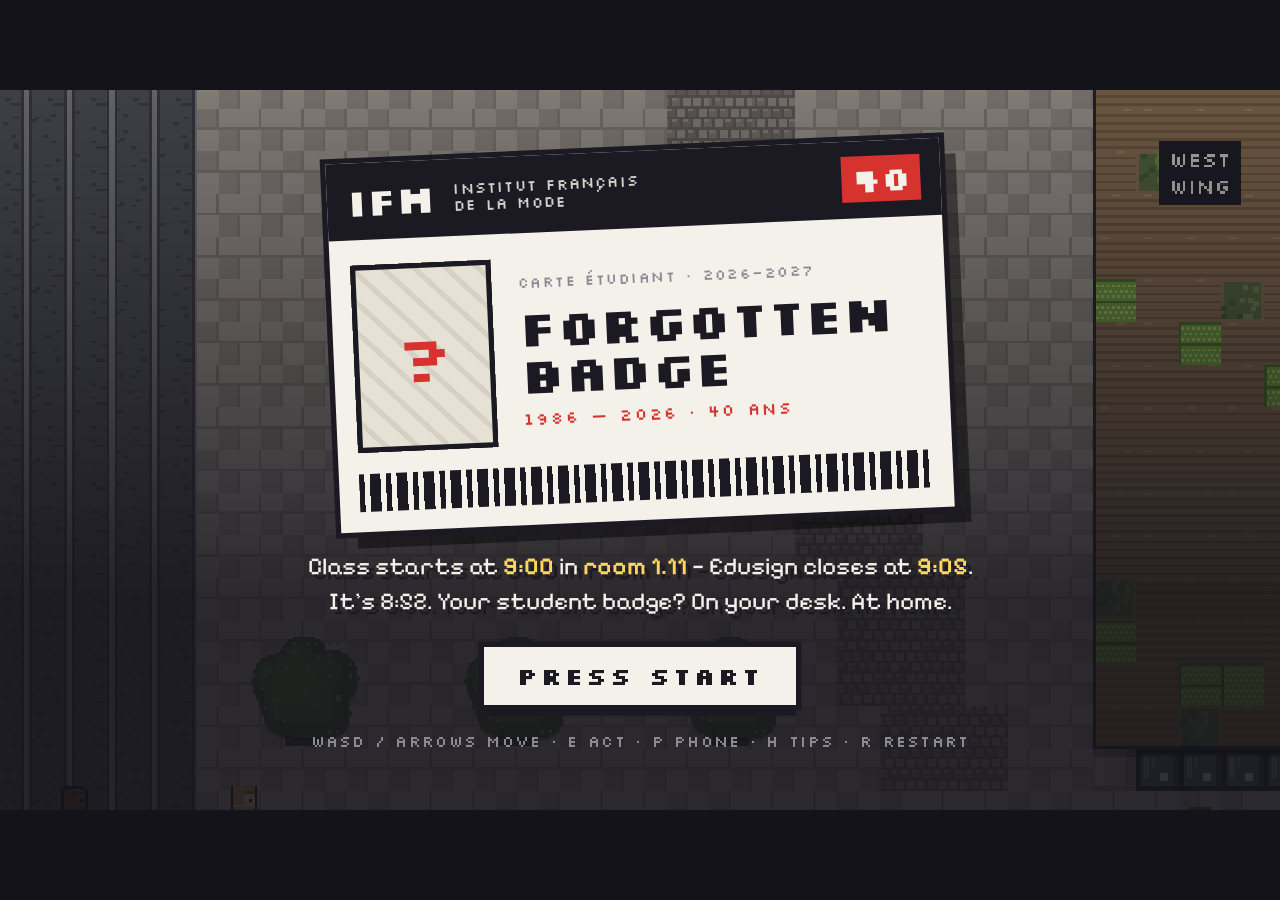
<file: index.html>
<!doctype html>
<html lang="en">
<head>
  <meta charset="utf-8">
  <meta name="viewport" content="width=device-width, initial-scale=1, maximum-scale=1, user-scalable=no, viewport-fit=cover">
  <meta name="apple-mobile-web-app-capable" content="yes">
  <meta name="theme-color" content="#14131a">
  <title>Forgotten Badge — IFM 40</title>
  <link rel="icon" href="data:image/svg+xml,%3Csvg xmlns=%22http://www.w3.org/2000/svg%22 viewBox=%220 0 16 16%22%3E%3Crect width=%2216%22 height=%2216%22 fill=%22%23d6332e%22/%3E%3Crect x=%223%22 y=%225%22 width=%2210%22 height=%226%22 fill=%22%23f4f1ea%22/%3E%3C/svg%3E">
  <meta name="description" content="Late for class, badge at home. Sneak into IFM room 1.11 before Edusign closes. Made for IFM’s 40th anniversary.">
  <link rel="preconnect" href="https://fonts.googleapis.com">
  <link rel="preconnect" href="https://fonts.gstatic.com" crossorigin>
  <link href="https://fonts.googleapis.com/css2?family=Pixelify+Sans:wght@400;600&family=Silkscreen:wght@400;700&display=swap" rel="stylesheet">
  <link rel="stylesheet" href="css/base.css">
  <link rel="stylesheet" href="css/hud.css">
  <link rel="stylesheet" href="css/screens.css">
  <link rel="stylesheet" href="css/touch.css">
</head>
<body>
  <main id="app">
    <div id="stage">
      <div id="game"></div>

      <!-- ── In-game HUD ── -->
      <div id="hud">
        <div class="hud-tl">
          <div id="meter" data-level="low">
            <span class="meter-label">Suspicion</span>
            <span class="meter-bar"><span id="sus-fill"></span></span>
          </div>
          <div id="objective"><span class="obj-dot"></span><span id="objective-text"></span></div>
        </div>
        <div class="hud-tr">
          <button id="restart" class="hud-btn" title="Restart the game (R, twice)" onclick="window.__restart && window.__restart()">↺</button>
          <span id="clock">08:52</span>
          <span id="badge-chip" class="chip">Badge</span>
          <span id="hidden-chip" class="chip">Hidden</span>
        </div>
        <aside id="ways" class="is-min" onclick="window.__toggleWays && window.__toggleWays()"><h4><span id="ways-title">Ways in</span><b id="ways-count"></b><em class="only-desk">H</em></h4><ol id="ways-list"></ol><p id="ways-keys"></p></aside>
        <div id="prompt"><span></span></div>
        <div id="toast"></div>
      </div>

      <!-- ── Cinematic ── -->
      <div class="bar bar--top"></div>
      <div class="bar bar--bottom"></div>
      <div id="caption"></div>
      <button id="skip" onclick="window.__input && window.__input.press('back')">Skip <span class="only-desk">· Esc</span></button>
      <div id="card"></div>

      <!-- ── Dialogue ── -->
      <div id="dialogue" onclick="window.__advance && window.__advance()">
        <div id="dlg-name"></div>
        <div id="dlg-text"></div>
        <div class="dlg-next"><span class="only-desk">E</span><span class="only-touch">tap</span> ▶</div>
      </div>

      <!-- ── Phone ── -->
      <div id="phone">
        <div class="phone-top"><span id="phone-title">Inès</span><button id="phone-close" aria-label="Close">×</button></div>
        <div id="phone-msgs"></div>
        <div id="phone-choices"></div>
      </div>

      <!-- ── Title: the badge you forgot ── -->
      <section id="screen-title" class="screen">
        <div class="idcard">
          <div class="idcard-head">
            <span class="idcard-logo">IFM</span>
            <span class="idcard-school">Institut Français<br>de la Mode</span>
            <span class="idcard-40">40</span>
          </div>
          <div class="idcard-body">
            <div class="idcard-photo"><span>?</span></div>
            <div class="idcard-info">
              <span class="idcard-kicker">Carte étudiant · 2026–2027</span>
              <h1>Forgotten<br>Badge</h1>
              <span class="idcard-meta">1986 — 2026 · 40 ans</span>
            </div>
          </div>
          <div class="idcard-strip"></div>
        </div>
        <p class="title-blurb">Class starts at <b>9:00</b> in <b>room&nbsp;1.11</b> — Edusign closes at <b>9:05</b>.<br>It’s 8:52. Your student badge? On your desk. At home.</p>
        <button id="title-start" class="btn btn--start">Press start</button>
        <p class="title-controls only-desk">WASD / arrows move · E act · P phone · H tips · R restart</p>
        <p class="title-controls only-touch">Joystick move · A act · phone button</p>
      </section>

      <!-- ── Character builder ── -->
      <section id="screen-builder" class="screen">
        <div class="builder">
          <div class="builder-left">
            <span class="builder-kicker">Who forgot their badge?</span>
            <canvas id="builder-preview" width="288" height="144"></canvas>
            <button id="builder-random" class="btn btn--ghost">Shuffle</button>
          </div>
          <div class="builder-right">
            <ul id="builder-rows"></ul>
            <button id="builder-go" class="btn">Let’s go ▶</button>
            <p class="builder-hint only-desk">↑ ↓ choose · ← → change · Enter go</p>
          </div>
        </div>
      </section>

      <!-- ── Caught ── -->
      <section id="screen-caught" class="screen">
        <div class="caught-stamp">Caught</div>
        <p class="caught-who" id="caught-who"></p>
        <p class="caught-line" id="caught-line"></p>
        <button id="caught-retry" class="btn">Try again</button>
      </section>

      <!-- ── Win ── -->
      <section id="screen-win" class="screen">
        <span class="win-kicker">Room 1.11</span>
        <h2 id="win-head">You made it.</h2>
        <p id="win-note"></p>
        <div class="win-stats"><span>Arrived <b id="win-time"></b></span><span id="win-caught"></span><span>Participation <b id="win-grade"></b></span></div>
        <p class="win-sign">Happy 40th, IFM · 1986 — 2026</p>
        <button id="win-again" class="btn">Play again</button>
      </section>
    </div>

    <!-- ── Touch controls (phones only) ── -->
    <div id="touch">
      <div id="stick"><div id="stick-knob"></div></div>
      <div class="touch-btns">
        <button id="btn-run" class="tbtn tbtn--run">Run</button>
        <button id="btn-act" class="tbtn tbtn--act">A</button>
      </div>
      <button id="btn-phone" class="tbtn tbtn--phone" aria-label="Phone"><i></i></button>
    </div>

    <div id="rotate"><div class="rotate-phone"></div><p>Turn your phone sideways</p></div>
  </main>

  <script src="js/vendor/phaser.min.js"></script>
  <script type="module">
    import { HUD } from './js/ui/hud.js';
    window.__advance = () => HUD.advance();
    window.__toggleWays = () => HUD.toggleWays();
    window.__restart = () => HUD.restart();
  </script>
  <script type="module" src="js/main.js"></script>
</body>
</html>
</file>
<file: css/base.css>
/* ── Tokens ─────────────────────────────────────────────── */
:root {
  --ink: #1b1a22;
  --void: #14131a;
  --paper: #f4f1ea;
  --paper-2: #e6e1d5;
  --red: #d6332e;
  --amber: #f2b134;
  --green: #7fbf3f;
  --mute: #8b8a92;
  --px: max(2px, 0.42cqw);            /* one "art pixel" at current scale */
  --font-ui: 'Silkscreen', monospace;
  --font-text: 'Pixelify Sans', monospace;
}

* { box-sizing: border-box; margin: 0; padding: 0; }
html, body { height: 100%; background: var(--void); color: var(--paper); overflow: hidden; }
body {
  font-family: var(--font-text);
  -webkit-font-smoothing: none;
  -webkit-tap-highlight-color: transparent;
  -webkit-user-select: none; user-select: none;
  touch-action: none;
}
button { font: inherit; color: inherit; background: none; border: 0; cursor: pointer; }

#app { position: fixed; inset: 0; display: grid; place-items: center; }

/* 16:9 stage, as large as the screen allows */
#stage {
  position: relative;
  width: min(100vw, calc(100dvh * 16 / 9));
  aspect-ratio: 16 / 9;
  container-type: size;
  overflow: hidden;
  background: var(--void);
}
#game, #game canvas { position: absolute; inset: 0; width: 100% !important; height: 100% !important; }
#game canvas { image-rendering: pixelated; image-rendering: crisp-edges; }

/* pixel-step border used across UI */
.px-frame {
  box-shadow:
    0 calc(var(--px) * -1) 0 0 var(--ink), 0 var(--px) 0 0 var(--ink),
    calc(var(--px) * -1) 0 0 0 var(--ink), var(--px) 0 0 0 var(--ink);
}

.only-touch { display: none; }
body.is-touch .only-touch { display: block; }
body.is-touch .only-desk { display: none; }

#rotate { display: none; }
@media (orientation: portrait) and (pointer: coarse) {
  #rotate {
    position: fixed; inset: 0; z-index: 99; display: grid; place-content: center; gap: 20px;
    background: var(--void); text-align: center; font-family: var(--font-ui); font-size: 14px; letter-spacing: .06em;
  }
  .rotate-phone {
    width: 34px; height: 58px; margin: 0 auto; border: 4px solid var(--paper); border-radius: 6px;
    animation: rot 2.4s steps(1) infinite;
  }
  @keyframes rot { 0%, 40% { transform: rotate(0); } 50%, 90% { transform: rotate(-90deg); } }
}

/* ── plan viewer ── */
body.is-plan #stage { width: 100vw; height: calc(100dvh - 48px); aspect-ratio: auto; margin-top: 48px; }
body.is-plan #app { place-items: start; }
body.is-plan #touch, body.is-plan #rotate { display: none !important; }
#plan-bar {
  position: fixed; left: 0; right: 0; top: 0; height: 48px; z-index: 50; display: flex; align-items: center; gap: 14px; padding: 0 14px;
  background: #1b1a22; border-bottom: 1px solid #3a3943; font: 600 14px/1 var(--font-text); color: var(--paper);
}
#plan-bar strong { font: 700 12px/1 var(--font-ui); letter-spacing: .1em; color: #ffd75e; }
#plan-bar a, #plan-bar button { color: var(--paper); text-decoration: none; background: #2a2932; padding: 7px 11px; border-radius: 3px; font: inherit; }
#plan-bar a.is-on { background: var(--paper); color: var(--ink); }
#plan-bar a.play { margin-left: auto; background: var(--red); }
#plan-bar label { display: flex; gap: 6px; align-items: center; cursor: pointer; }
#plan-bar .sep { width: 1px; height: 22px; background: #3a3943; }
#plan-bar .hint { color: var(--mute); font-size: 13px; }
</file>
<file: css/hud.css>
/* ── HUD ────────────────────────────────────────────────── */
#hud { position: absolute; inset: 0; pointer-events: none; opacity: 0; transition: opacity .3s steps(4); }
#hud.is-on { opacity: 1; }

.hud-tl { position: absolute; left: 2.2cqw; top: 2.4cqw; display: grid; gap: 1.1cqw; }
.hud-tr { position: absolute; right: 2.2cqw; top: 2.4cqw; display: flex; gap: 1cqw; align-items: center; }

#meter { display: grid; gap: .5cqw; }
.meter-label { font: 700 1.7cqw/1 var(--font-ui); letter-spacing: .12em; text-transform: uppercase; color: var(--paper); text-shadow: var(--px) var(--px) 0 var(--ink); }
.meter-bar {
  position: relative; width: 22cqw; height: 1.9cqw; background: var(--ink);
  border: var(--px) solid var(--ink); outline: var(--px) solid #3a3943;
}
#sus-fill { position: absolute; inset: 0 auto 0 0; width: 0; background: var(--green); transition: width .12s linear, background .2s; }
#meter[data-level="mid"] #sus-fill { background: var(--amber); }
#meter[data-level="high"] #sus-fill { background: var(--red); }
#meter.is-seen .meter-label::after { content: '  ◉ seen'; color: var(--amber); }
#meter[data-level="high"].is-seen .meter-bar { animation: shake .18s steps(2) infinite; }
@keyframes shake { 50% { transform: translateX(var(--px)); } }

#objective {
  display: flex; align-items: center; gap: 1cqw; max-width: 42cqw;
  font: 600 1.95cqw/1.25 var(--font-text); color: var(--paper);
  background: rgba(20, 19, 26, .9); padding: .8cqw 1.3cqw; border-left: calc(var(--px) * 2) solid var(--red);
}
#objective.is-new { animation: flash .9s steps(3); }
@keyframes flash { 0%, 66% { background: var(--red); } }
.obj-dot { width: .9cqw; height: .9cqw; background: var(--red); flex: none; }

#clock {
  font: 700 2.7cqw/1 var(--font-ui); letter-spacing: .04em; color: var(--paper);
  background: var(--ink); padding: .7cqw 1.1cqw; border: var(--px) solid #3a3943;
}
#clock.is-warn { color: var(--amber); }
#clock.is-late { color: var(--red); animation: shake .3s steps(2) 3; }
.chip {
  display: none; font: 700 1.6cqw/1 var(--font-ui); letter-spacing: .1em; text-transform: uppercase;
  padding: .7cqw 1cqw; background: var(--paper); color: var(--ink);
}
.chip.is-on { display: inline-block; }
#badge-chip { background: var(--paper); box-shadow: inset calc(var(--px) * 2) 0 0 var(--red); }
#hidden-chip { background: #2f5666; color: var(--paper); }

#prompt {
  position: absolute; left: 50%; bottom: 7cqw; transform: translateX(-50%);
  font: 700 2.05cqw/1 var(--font-ui); letter-spacing: .06em; color: var(--ink);
  background: var(--paper); padding: .8cqw 1.4cqw; opacity: 0; transition: opacity .15s steps(2);
  box-shadow: 0 var(--px) 0 var(--ink), 0 calc(var(--px) * 2) 0 rgba(0,0,0,.35);
  white-space: nowrap;
}
#prompt.is-on { opacity: 1; }

#toast {
  position: absolute; left: 2.2cqw; bottom: 2.4cqw; max-width: 33cqw; opacity: 0;
  font: 600 1.6cqw/1.3 var(--font-text); text-align: left;
  background: rgba(20, 19, 26, .9); color: var(--paper); padding: .7cqw 1.1cqw;
  border-left: calc(var(--px) * 2) solid #ffd75e;
  transform: translateY(30%); transition: opacity .25s steps(4), transform .25s steps(4);
}
#toast.is-on { opacity: 1; transform: none; }
/* phones: the joystick lives bottom-left, so toasts go to the free strip top-centre */
body.is-touch #toast { left: 50%; bottom: auto; top: 2.4cqw; max-width: 26cqw; transform: translate(-50%, -30%); font-size: 1.5cqw; }
body.is-touch #toast.is-on { transform: translate(-50%, 0); }
/* never under the dialogue box */
body:has(#dialogue.is-on) #toast { opacity: 0; }

/* ── Cinematic ── */
.bar { position: absolute; left: 0; right: 0; height: 0; background: #000; transition: height .5s steps(6); pointer-events: none; z-index: 5; }
.bar--top { top: 0; } .bar--bottom { bottom: 0; }
body.is-cinema .bar { height: 8cqh; }

#caption {
  position: absolute; left: 50%; top: 11cqh; transform: translateX(-50%); z-index: 6;
  font: 600 2.6cqw/1.3 var(--font-text); color: var(--paper); text-align: center; white-space: nowrap;
  text-shadow: var(--px) var(--px) 0 var(--ink); opacity: 0; transition: opacity .35s steps(4);
}
#caption.is-on { opacity: 1; }
#caption b { font-weight: 600; color: #ffd75e; }

#card { position: absolute; inset: 0; display: grid; place-content: center; gap: 1cqw; text-align: center; background: var(--void); opacity: 0; pointer-events: none; transition: opacity .5s steps(5); z-index: 7; font: 400 2.4cqw/1.3 var(--font-ui); }
#card.is-on { opacity: 1; }

/* ── Dialogue ── */
#dialogue {
  position: absolute; left: 50%; bottom: 3cqw; width: 64cqw; transform: translate(-50%, 140%);
  background: var(--paper); color: var(--ink); padding: 1.6cqw 2cqw 1.8cqw; z-index: 8;
  box-shadow: 0 0 0 var(--px) var(--ink), 0 0 0 calc(var(--px) * 2) var(--paper), 0 0 0 calc(var(--px) * 3) var(--ink), 0 calc(var(--px) * 4) 0 rgba(0,0,0,.35);
  transition: transform .2s steps(4), visibility 0s .2s; pointer-events: auto; visibility: hidden;
}
#dialogue.is-on { transform: translate(-50%, 0); visibility: visible; transition: transform .2s steps(4); }
#dlg-name { position: absolute; top: -2.4cqw; left: 1.6cqw; font: 700 1.8cqw/1 var(--font-ui); letter-spacing: .1em; text-transform: uppercase; background: var(--red); color: var(--paper); padding: .7cqw 1.1cqw; }
#dlg-text { font: 600 2.45cqw/1.4 var(--font-text); min-height: 6.4cqw; }
.dlg-next { position: absolute; right: 1.6cqw; bottom: .9cqw; display: flex; gap: .6cqw; align-items: center; font: 700 1.3cqw/1 var(--font-ui); color: var(--red); animation: bob .6s steps(2) infinite; }
.dlg-next span { display: inline-block; background: var(--ink); color: var(--paper); padding: .35cqw .6cqw; }
body.is-touch .dlg-next .only-touch { display: inline-block; }

#skip {
  position: absolute; right: 2.2cqw; bottom: 1.6cqh; z-index: 9; opacity: 0; pointer-events: none;
  font: 700 1.4cqw/1 var(--font-ui); letter-spacing: .12em; text-transform: uppercase; color: var(--paper);
  padding: .9cqw 1.4cqw; background: rgba(244, 241, 234, .12); transition: opacity .3s steps(3);
}
#skip.is-on { opacity: 1; pointer-events: auto; }
#skip:hover { background: var(--red); }
#skip .only-desk { opacity: .6; }
@keyframes bob { 50% { transform: translateY(var(--px)); } }

/* ── Phone ── */
#phone {
  position: absolute; right: 4cqw; bottom: 0; width: 36cqw; height: 50cqw; z-index: 9;
  background: var(--ink); border: calc(var(--px) * 2) solid #3a3943; border-bottom: 0;
  padding: 1.2cqw; display: grid; grid-template-rows: auto 1fr auto; gap: 1cqw;
  transform: translateY(105%); transition: transform .28s steps(5); pointer-events: auto;
}
#phone.is-on { transform: translateY(8%); }
.phone-top { display: flex; justify-content: space-between; align-items: center; font: 700 2cqw/1 var(--font-ui); letter-spacing: .08em; padding: .4cqw .4cqw 1cqw; border-bottom: var(--px) solid #3a3943; }
#phone-close { font: 700 2.4cqw/1 var(--font-ui); padding: 0 .6cqw; }
#phone-msgs { overflow: auto; display: flex; flex-direction: column; gap: .9cqw; padding: .4cqw; }
.msg { font: 600 1.95cqw/1.3 var(--font-text); padding: .8cqw 1.1cqw; max-width: 86%; }
.msg--them { background: #3a3943; align-self: flex-start; }
.msg--me { background: var(--paper); color: var(--ink); align-self: flex-end; }
#phone-choices { display: grid; gap: .8cqw; padding-bottom: 3cqw; }
.choice { text-align: left; font: 600 1.9cqw/1.3 var(--font-text); background: #2a2932; padding: .9cqw 1.1cqw; border-left: calc(var(--px) * 2) solid transparent; }
.choice.is-sel, .choice:hover { background: var(--paper); color: var(--ink); border-left-color: var(--red); }

/* ── Hints panel (top right): a small tab that unfolds ── */
#ways {
  position: absolute; right: 2.2cqw; top: 7cqw; width: 21cqw; display: none; pointer-events: auto; cursor: pointer;
  background: rgba(20, 19, 26, .82); border-top: var(--px) solid #ffd75e; padding: .7cqw .9cqw .8cqw;
  transition: width .2s steps(3);
}
#ways.is-on { display: block; }
#ways h4 { display: flex; gap: .6cqw; align-items: center; font: 700 1.1cqw/1 var(--font-ui); letter-spacing: .12em; text-transform: uppercase; color: #ffd75e; margin-bottom: .7cqw; }
#ways h4 b { font: 700 1cqw/1 var(--font-ui); background: #ffd75e; color: var(--ink); padding: .2cqw .45cqw; }
#ways h4 em { margin-left: auto; font-style: normal; font-size: 1cqw; background: #3a3943; color: var(--paper); padding: .2cqw .45cqw; letter-spacing: 0; }
#ways ol { list-style: none; display: grid; gap: .5cqw; counter-reset: w; }
#ways li { counter-increment: w; display: flex; gap: .6cqw; align-items: baseline; font: 600 1.28cqw/1.22 var(--font-text); color: var(--paper); }
#ways li::before { content: counter(w); flex: none; width: 1.45cqw; height: 1.45cqw; display: grid; place-items: center; font: 700 1cqw/1 var(--font-ui); background: #3a3943; color: var(--paper); transform: translateY(.15cqw); }
#ways li.is-active::before { background: #ffd75e; color: var(--ink); }
#ways li.is-done { color: #9be36a; }
#ways li.is-done::before { content: '✓'; background: #7fbf3f; color: var(--ink); }
#ways kbd { font: 700 1cqw/1 var(--font-ui); background: var(--paper); color: var(--ink); padding: .2cqw .4cqw; order: 2; margin-left: auto; }
/* folded: just a tab under the clock */
#ways.is-min { width: auto; padding: .55cqw .8cqw; }
#ways.is-min h4 { margin-bottom: 0; }
#ways.is-min ol { display: none; }
#ways-keys { margin-top: .7cqw; padding-top: .55cqw; border-top: 1px solid #3a3943; font: 700 1cqw/1.2 var(--font-ui); letter-spacing: .06em; color: var(--mute); text-transform: uppercase; }
#ways.is-min #ways-keys { display: none; }
#phone[data-app="edusign"] { border-color: #6c4bd6; }
#phone[data-app="edusign"] .phone-top { color: #b9a6ff; }
#phone[data-app="edusign"] .msg--them { background: #2a2350; }
.hud-btn { pointer-events: auto; font: 700 2.2cqw/1 var(--font-ui); color: var(--paper); background: var(--ink); border: var(--px) solid #3a3943; padding: .55cqw .9cqw; }
.hud-btn:hover { background: var(--red); }
</file>
<file: css/screens.css>
/* ── Full screens: title / caught / win ─────────────────── */
.screen {
  position: absolute; inset: 0; z-index: 20; display: grid; place-content: center; justify-items: center; gap: 2cqw;
  text-align: center; opacity: 0; pointer-events: none; transition: opacity .4s steps(5);
}
.screen.is-on { opacity: 1; pointer-events: auto; }

.btn {
  font: 700 1.9cqw/1 var(--font-ui); letter-spacing: .12em; text-transform: uppercase;
  background: var(--paper); color: var(--ink); padding: 1.3cqw 2.6cqw;
  box-shadow: 0 0 0 var(--px) var(--ink), 0 calc(var(--px) * 2) 0 var(--ink);
}
.btn:hover, .btn:focus-visible { background: var(--red); color: var(--paper); outline: none; }
.btn:active { transform: translateY(var(--px)); box-shadow: 0 0 0 var(--px) var(--ink); }

/* Title — the student card you left at home */
#screen-title { background: linear-gradient(rgba(20,19,26,.35), rgba(20,19,26,.86) 70%); gap: 2.2cqw; }
.idcard {
  width: 48cqw; background: var(--paper); color: var(--ink); text-align: left;
  box-shadow: 0 0 0 var(--px) var(--ink), calc(var(--px) * 3) calc(var(--px) * 3) 0 rgba(0,0,0,.45);
  transform: rotate(-2.5deg); animation: card-in .8s steps(8) both;
}
@keyframes card-in { from { transform: rotate(-9deg) translateY(30%); opacity: 0; } }
.idcard-head { display: flex; align-items: center; gap: 1.4cqw; background: var(--ink); color: var(--paper); padding: 1.2cqw 1.6cqw; }
.idcard-logo { font: 700 3cqw/1 var(--font-ui); letter-spacing: .02em; }
.idcard-school { font: 400 1.2cqw/1.15 var(--font-ui); letter-spacing: .08em; text-transform: uppercase; opacity: .85; }
.idcard-40 { margin-left: auto; font: 700 2.6cqw/1 var(--font-ui); color: var(--paper); background: var(--red); padding: .5cqw .8cqw; }
.idcard-body { display: flex; gap: 2cqw; padding: 2cqw 1.6cqw 1.6cqw; }
.idcard-photo {
  width: 11cqw; aspect-ratio: 3 / 4; flex: none; display: grid; place-items: center;
  background: repeating-linear-gradient(45deg, #d6d1c4 0 var(--px), var(--paper-2) var(--px) calc(var(--px) * 4));
  box-shadow: inset 0 0 0 var(--px) var(--ink);
}
.idcard-photo span { font: 700 5cqw/1 var(--font-ui); color: var(--red); animation: bob 1s steps(2) infinite; }
.idcard-info { display: grid; align-content: center; gap: 1cqw; }
.idcard-kicker { font: 400 1.15cqw/1 var(--font-ui); letter-spacing: .1em; text-transform: uppercase; color: var(--mute); }
.idcard h1 { font: 700 3.9cqw/.95 var(--font-ui); letter-spacing: -.01em; text-transform: uppercase; }
.idcard-meta { font: 400 1.3cqw/1 var(--font-ui); letter-spacing: .1em; color: var(--red); }
.idcard-strip {
  height: 3cqw; margin: 0 1.6cqw 1.6cqw;
  background: repeating-linear-gradient(90deg, var(--ink) 0 var(--px), transparent var(--px) calc(var(--px) * 2), var(--ink) calc(var(--px) * 2) calc(var(--px) * 4), transparent calc(var(--px) * 4) calc(var(--px) * 5));
}
.title-blurb { font: 400 1.9cqw/1.45 var(--font-text); color: var(--paper); text-shadow: var(--px) var(--px) 0 var(--ink); }
.title-blurb b { color: #ffd75e; font-weight: 600; }
.btn--start { animation: blink 1.1s steps(1) infinite; }
@keyframes blink { 60% { background: var(--red); color: var(--paper); } }
.title-controls { font: 400 1.25cqw/1 var(--font-ui); letter-spacing: .08em; color: var(--mute); text-transform: uppercase; }

/* Caught */
#screen-caught { background: rgba(20, 8, 10, .82); }
.caught-stamp {
  font: 700 8cqw/1 var(--font-ui); text-transform: uppercase; color: var(--red);
  border: calc(var(--px) * 2) solid var(--red); padding: .5cqw 2.4cqw; transform: rotate(-6deg);
}
#screen-caught.is-on .caught-stamp { animation: stamp .35s steps(4) both; }
@keyframes stamp { from { transform: rotate(-6deg) scale(2.4); opacity: 0; } }
.caught-who { font: 700 1.6cqw/1 var(--font-ui); letter-spacing: .14em; text-transform: uppercase; color: var(--mute); }
.caught-line { font: 400 2.4cqw/1.35 var(--font-text); max-width: 56cqw; }

/* Win */
#screen-win { background: rgba(20, 19, 26, .9); }
.win-kicker { font: 700 1.6cqw/1 var(--font-ui); letter-spacing: .2em; color: var(--paper); background: var(--red); padding: .7cqw 1.2cqw; }
#screen-win h2 { font: 700 6cqw/1 var(--font-ui); text-transform: uppercase; }
#win-note { font: 400 2.1cqw/1.3 var(--font-text); }
.win-stats { display: flex; gap: 3cqw; font: 400 1.6cqw/1 var(--font-ui); letter-spacing: .08em; text-transform: uppercase; color: var(--mute); }
.win-stats b { color: var(--paper); }
.win-sign { font: 400 1.3cqw/1 var(--font-ui); letter-spacing: .12em; color: var(--green); text-transform: uppercase; }
#screen-win.is-late .win-kicker { background: var(--amber); color: var(--ink); }
#screen-win.is-late h2 { color: var(--amber); }

/* Character builder */
#screen-builder { background: rgba(20, 19, 26, .92); }
.builder { display: flex; gap: 4cqw; align-items: center; text-align: left; }
.builder-left { display: grid; justify-items: center; gap: 1.4cqw; }
.builder-kicker { font: 700 1.5cqw/1 var(--font-ui); letter-spacing: .14em; text-transform: uppercase; color: #ffd75e; }
#builder-preview { width: 30cqw; height: 15cqw; image-rendering: pixelated; background: repeating-linear-gradient(90deg, #26252e 0 10cqw, #2d2c36 10cqw 20cqw); box-shadow: 0 0 0 var(--px) #3a3943; }
.builder-right { display: grid; gap: 1.4cqw; }
#builder-rows { list-style: none; display: grid; gap: .6cqw; }
#builder-rows li { display: grid; grid-template-columns: 13cqw 3cqw 14cqw 3cqw; align-items: center; gap: .6cqw; padding: .5cqw .8cqw; background: #26252e; cursor: pointer; }
#builder-rows li.is-sel { background: var(--paper); color: var(--ink); }
#builder-rows .lab { font: 700 1.4cqw/1 var(--font-ui); letter-spacing: .08em; text-transform: uppercase; }
#builder-rows .val { display: flex; align-items: center; justify-content: center; gap: .6cqw; font: 600 1.6cqw/1 var(--font-text); }
#builder-rows .val i { width: 2.4cqw; height: 2.4cqw; display: inline-block; box-shadow: 0 0 0 var(--px) var(--ink); }
#builder-rows button { font: 700 1.5cqw/1 var(--font-ui); background: #3a3943; color: var(--paper); padding: .5cqw 0; }
#builder-rows li.is-sel button { background: var(--ink); }
.btn--ghost { background: transparent; color: var(--paper); box-shadow: 0 0 0 var(--px) #3a3943; }
.builder-hint { font: 400 1.1cqw/1 var(--font-ui); letter-spacing: .08em; color: var(--mute); text-transform: uppercase; }
</file>
<file: css/touch.css>
/* ── Touch controls — only on phones/tablets ────────────── */
#touch { display: none; }
body.is-touch #touch { display: block; position: fixed; inset: 0; pointer-events: none; z-index: 30; }

#stick {
  position: absolute; left: max(18px, env(safe-area-inset-left)); bottom: 18px;
  width: 128px; height: 128px; border-radius: 50%; pointer-events: auto; touch-action: none;
  background: rgba(244, 241, 234, .08); box-shadow: inset 0 0 0 3px rgba(244, 241, 234, .28);
}
#stick-knob {
  position: absolute; left: 50%; top: 50%; width: 52px; height: 52px; margin: -26px 0 0 -26px; border-radius: 50%;
  background: rgba(244, 241, 234, .82); box-shadow: 0 3px 0 rgba(0,0,0,.4);
}

.touch-btns { position: absolute; right: max(18px, env(safe-area-inset-right)); bottom: 22px; display: flex; gap: 14px; align-items: flex-end; pointer-events: auto; }
.tbtn {
  font: 700 15px/1 var(--font-ui); letter-spacing: .08em; text-transform: uppercase; color: var(--ink);
  background: var(--paper); border-radius: 50%; display: grid; place-items: center;
  box-shadow: 0 4px 0 rgba(0,0,0,.45); touch-action: none; pointer-events: auto;
}
.tbtn.is-pressed { transform: translateY(3px); box-shadow: 0 1px 0 rgba(0,0,0,.45); }
.tbtn--act { width: 76px; height: 76px; font-size: 24px; background: var(--red); color: var(--paper); }
.tbtn--run { display: none; }
.tbtn--phone {
  position: absolute; right: max(18px, env(safe-area-inset-right)); bottom: 128px; width: 46px; height: 46px; border-radius: 10px;
  background: var(--ink); box-shadow: inset 0 0 0 3px #3a3943, 0 3px 0 rgba(0,0,0,.4);
}
.tbtn--phone i { width: 14px; height: 22px; border: 3px solid var(--paper); border-radius: 3px; }
</file>
